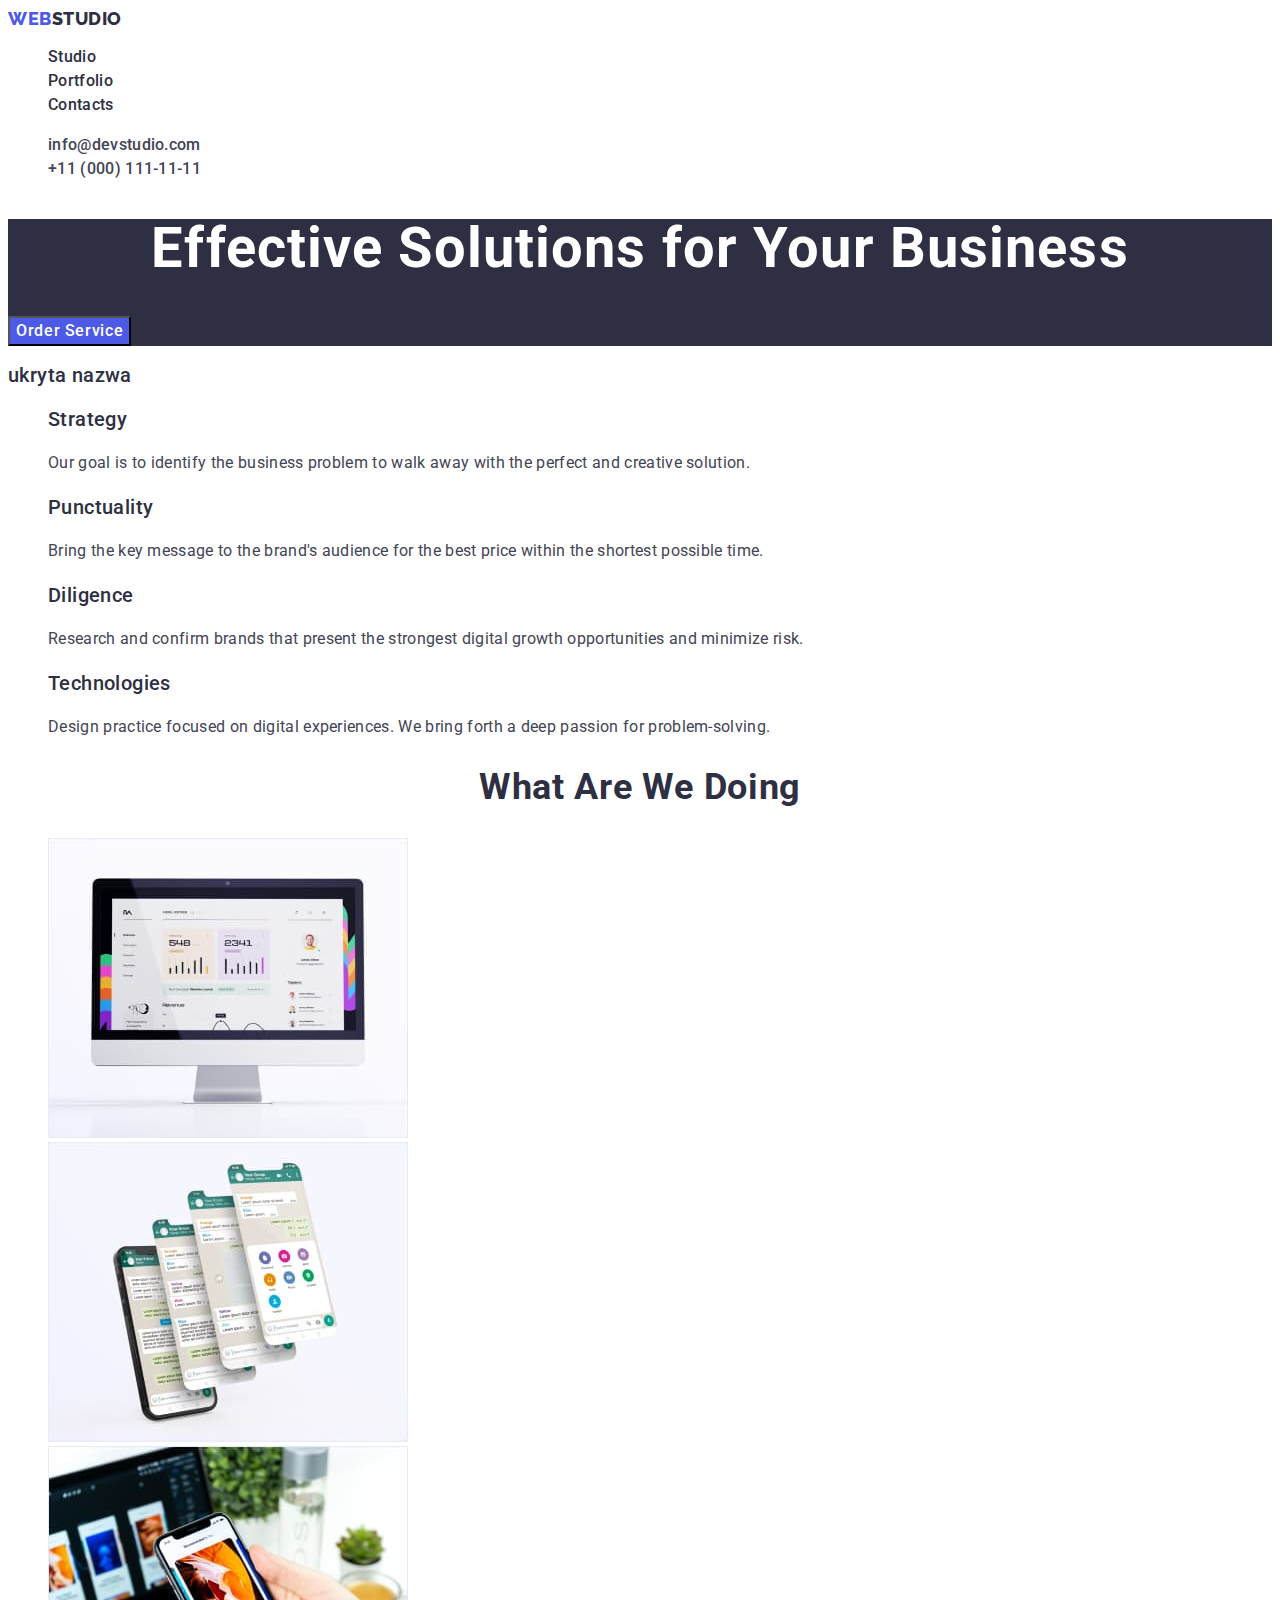
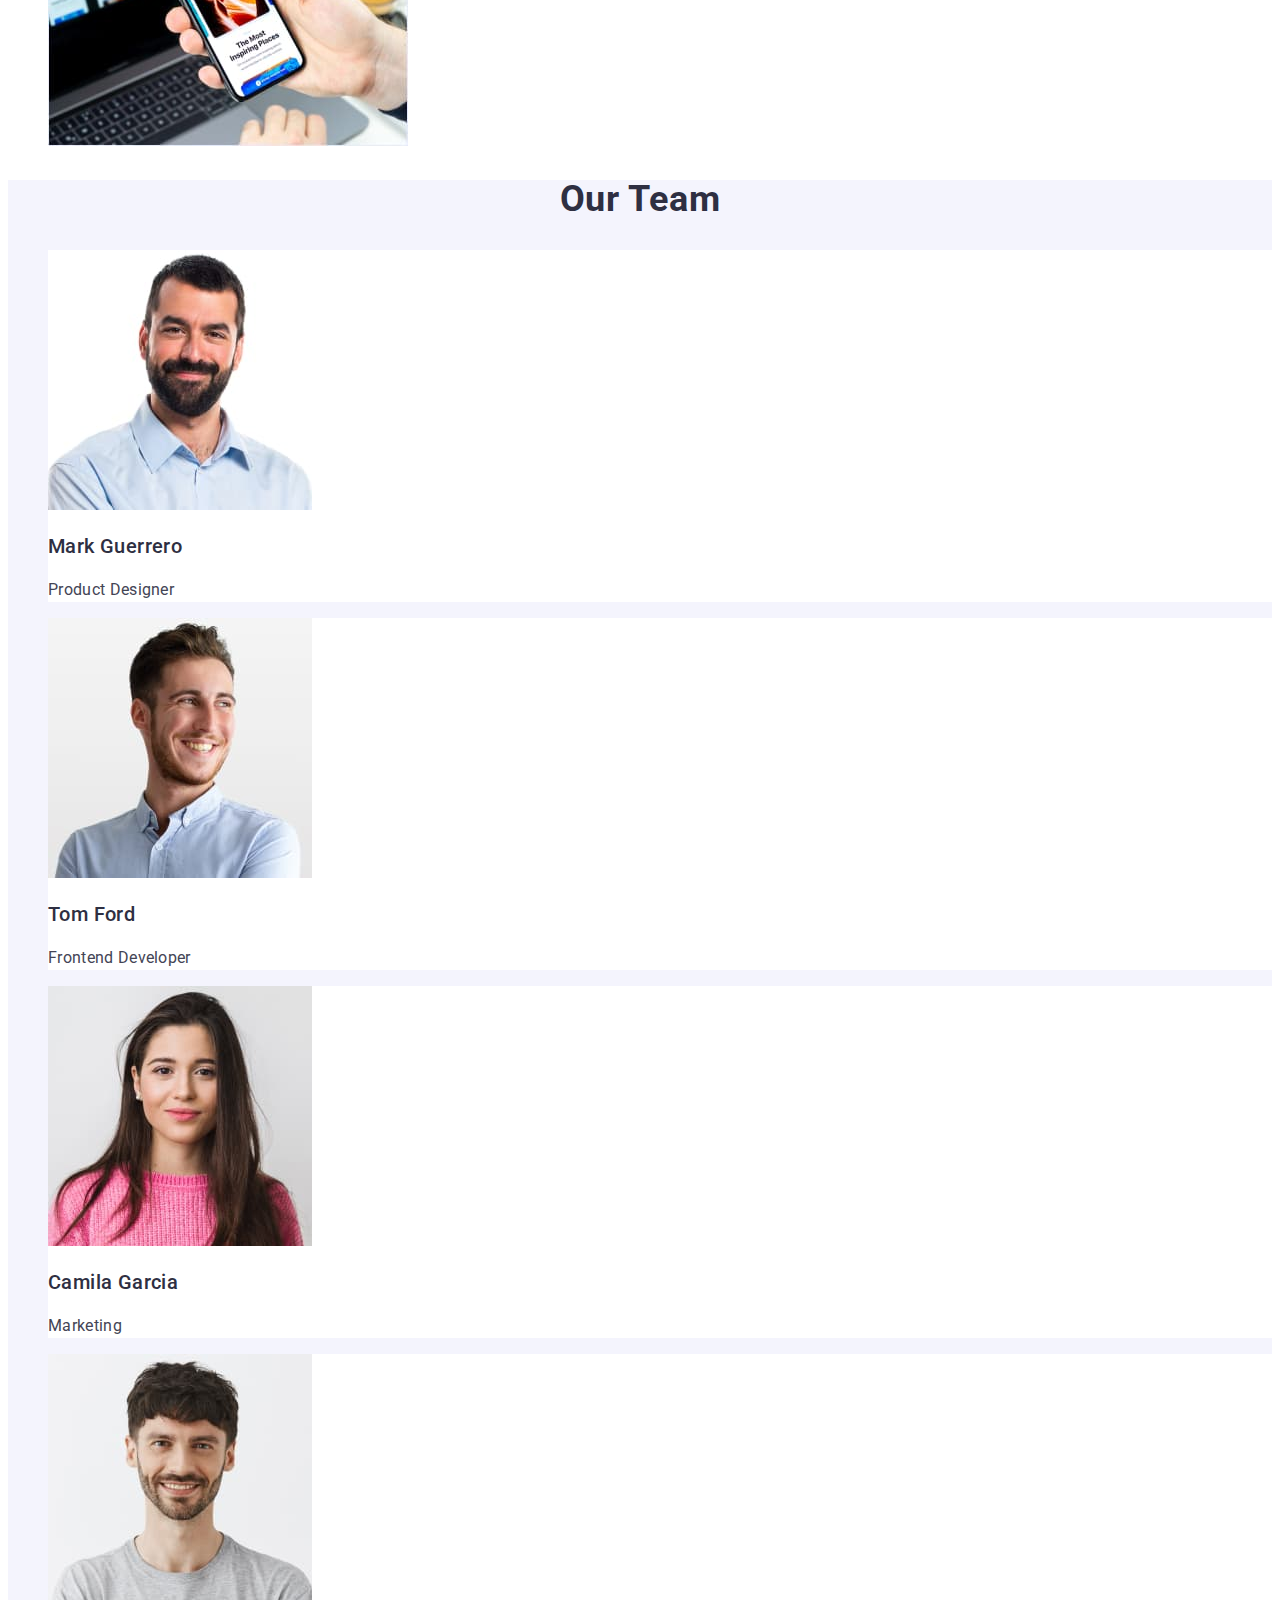
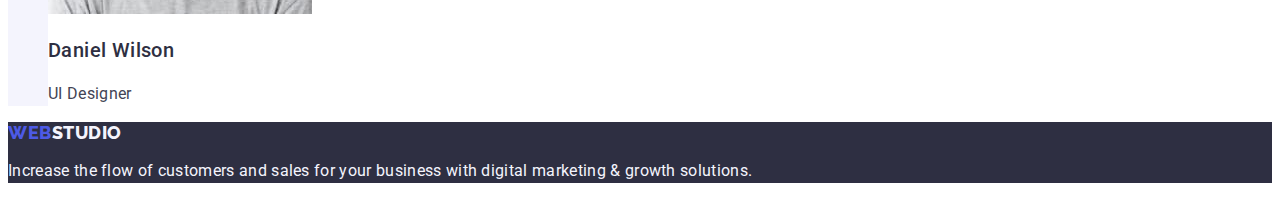
<file: index.html>
<!DOCTYPE html>
<html lang="en">
<head>
    <meta charset="UTF-8">
    <meta name="viewport" content="width=device-width, initial-scale=1.0">
    <title>Document</title>
    <link rel="preconnect" href="https://fonts.googleapis.com">
    <link rel="preconnect" href="https://fonts.gstatic.com" crossorigin>
    <link href="https://fonts.googleapis.com/css2?family=Raleway:wght@800&family=Roboto:wght@400;500;700;900&display=swap" rel="stylesheet">
    <link rel="stylesheet" href="./css/styles.css">
</head>
<body>
    <header>
        <nav>
            <a class = "logo link" href="./index.html">Web<span class = "span-header">Studio</span></a>
            
            <ul class = "list">
                <li><a class = "link" href="./index.html">Studio</a></li>
                <li><a class = "link" href="./portfolio.html">Portfolio</a></li>
                <li><a class = "link" href="">Contacts</a></li>
            </ul>
        </nav>
        
            <address class="adres">
                <ul class = "list">
                    <li><a class = "link info" href="mailto:info@devstudio.com">info@devstudio.com</a></li>
                    <li><a class = "link info" href="tel:+110001111111">+11 (000) 111-11-11</a></li>
                </ul>
            </address>
    </header>
    <main>
        <section class= "section">
            <h1 class= "main-headline">Effective Solutions for Your Business</h1>
            <button class= "main-button" type="button">Order Service</button>
        </section>
        <section>
            <h2 class="headline">ukryta nazwa</h2>
            <ul class="list">
                <li>
                    <h3 class="headline">Strategy</h3>
                    <p class="text">Our goal is to identify the business problem to walk away with the perfect and creative solution.
                    </p>
                </li>
                <li>
                    <h3 class="headline">Punctuality</h3>
                    <p class="text">Bring the key message to the brand's audience for the best price within the shortest possible time.
                    </p>
                </li>
                <li>
                    <h3 class="headline">Diligence</h3>
                    <p class="text">Research and confirm brands that present the strongest digital growth opportunities and minimize risk.
                    </p>
                </li>
                <li>
                    <h3 class="headline">Technologies</h3>
                    <p class="text">Design practice focused on digital experiences. We bring forth a deep passion for problem-solving.
                    </p>
                    
                </li>
            </ul>
        </section>
        <section>
            <h2 class= "second-headline">What are we doing</h2>
            <ul class = "list">
                <li><img class="link" src="./images/img1.jpg" alt="Old iMac." width="360" height="300"></li>
                <li><img class="link" src="./images/img2.jpg" alt="Phones." width="360" height="300"></li>
                <li><img class="link" src="./images/img3.jpg" alt="Hand with phone." width="360" height="300"></li>
            </ul>
        </section>
        <section class="last-section">
            <h2 class="second-headline">Our Team</h2>
            <ul class="list">
                <li class="list-point">
                    
                    <img class="link" src="./images/img_person1.jpg" alt="Man in blue shirt with short hair." width="264" height="260">
                    <h3 class="headline">Mark Guerrero</h3>
                    <p class="text">Product Designer</p>
                        
                </li>
                <li class="list-point">
                    
                    <img class="link" src="./images/img_person2.jpg" alt="Smiling man with blue shirt." width="264" height="260">
                    <h3 class="headline">Tom Ford</h3>
                    <p class="text">Frontend Developer</p>
                    
                </li>
                <li class="list-point">
                    
                    <img class="link" src="./images/img_person3.jpg" alt="Woman with long hair and wearing a pink sweater." width="264" height="260">
                    <h3 class="headline">Camila Garcia</h3>
                    <p class="text">Marketing</p>
                    
                </li>
                <li class="list-point">
                    
                    <img class="link" src="./images/img_person4.jpg" alt="Smiling man with white t-shirt" width="264" height="260">
                    <h3 class="headline">Daniel Wilson</h3>
                    <p class="text">UI Designer</p>
                    
                </li>
            </ul>
        </section>
    </main>
    <footer class="footer">
        <a class = "logo link" href="./index.html">Web<span class="span-footer">Studio</span></a>
        <p class="text span-footer">Increase the flow of customers and sales for your business with digital marketing & growth solutions.
        </p>
    </footer>
    
    
</body>
</html>
</file>
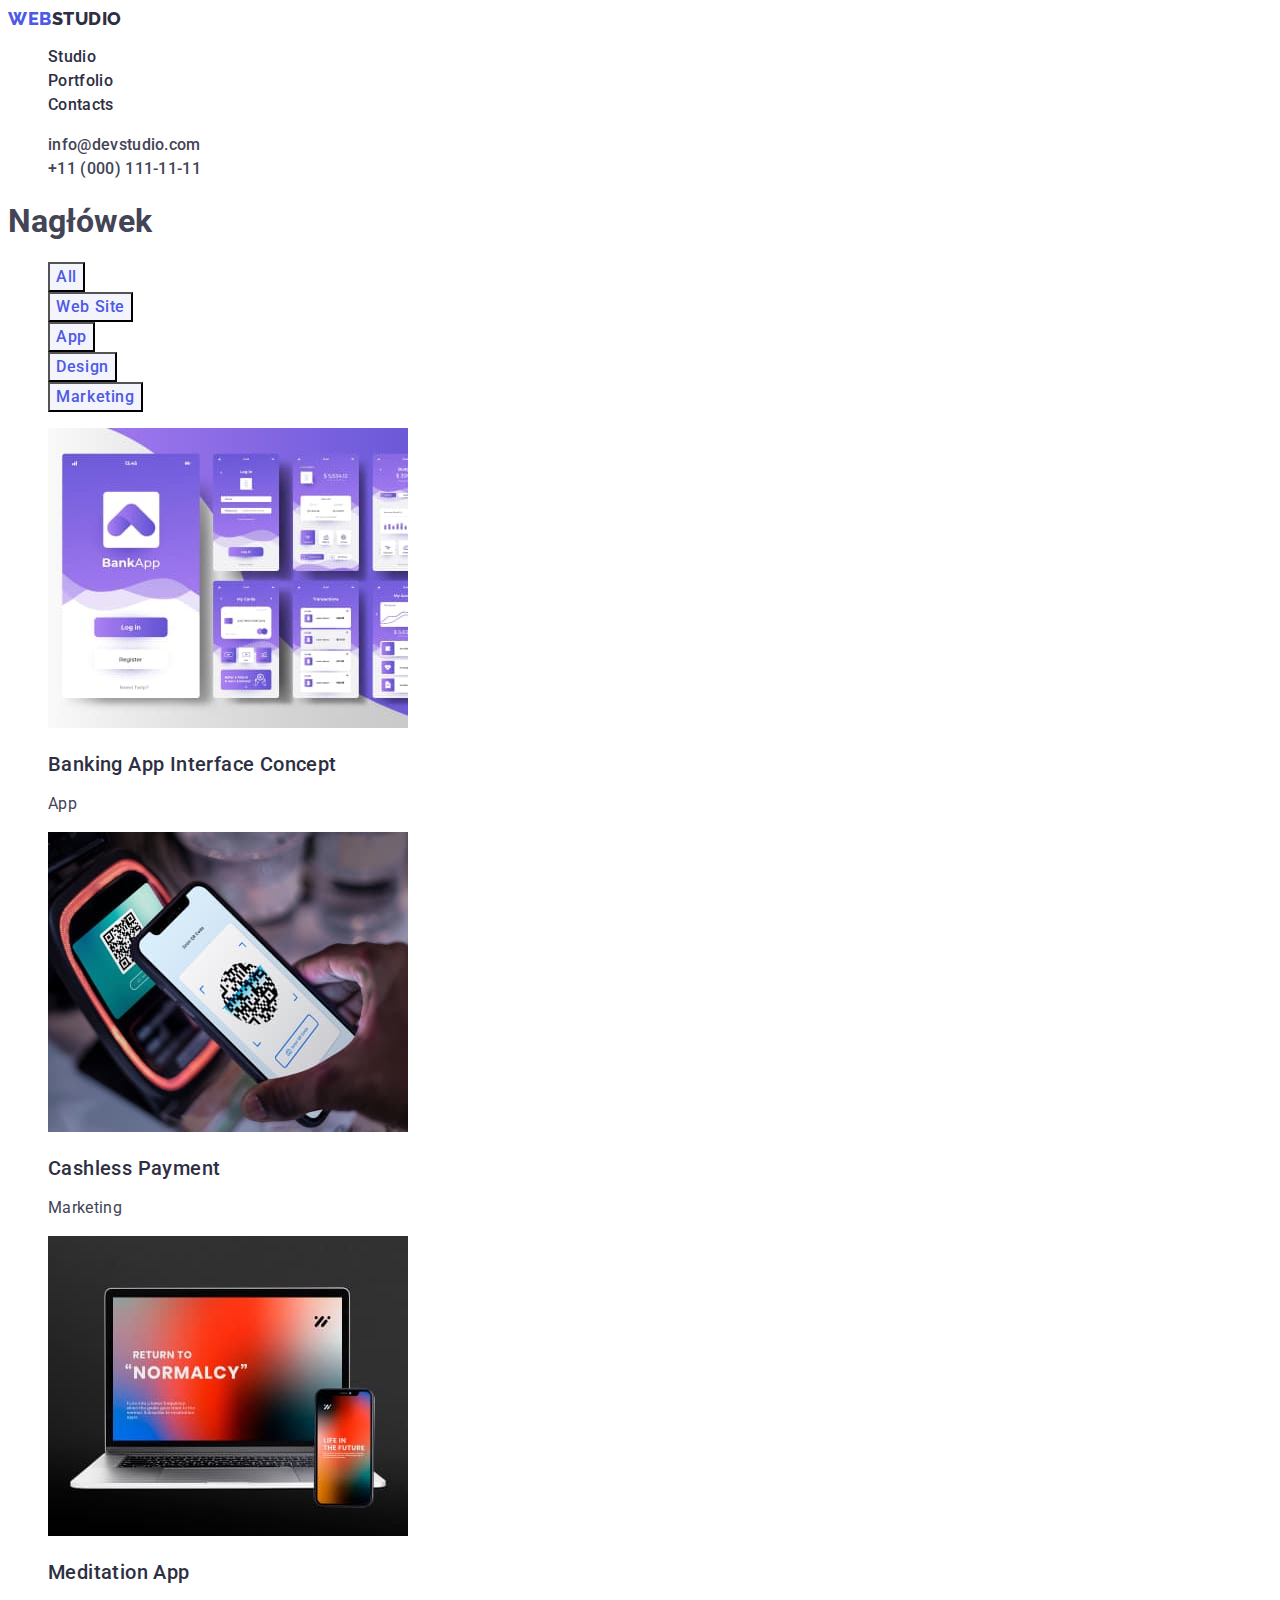
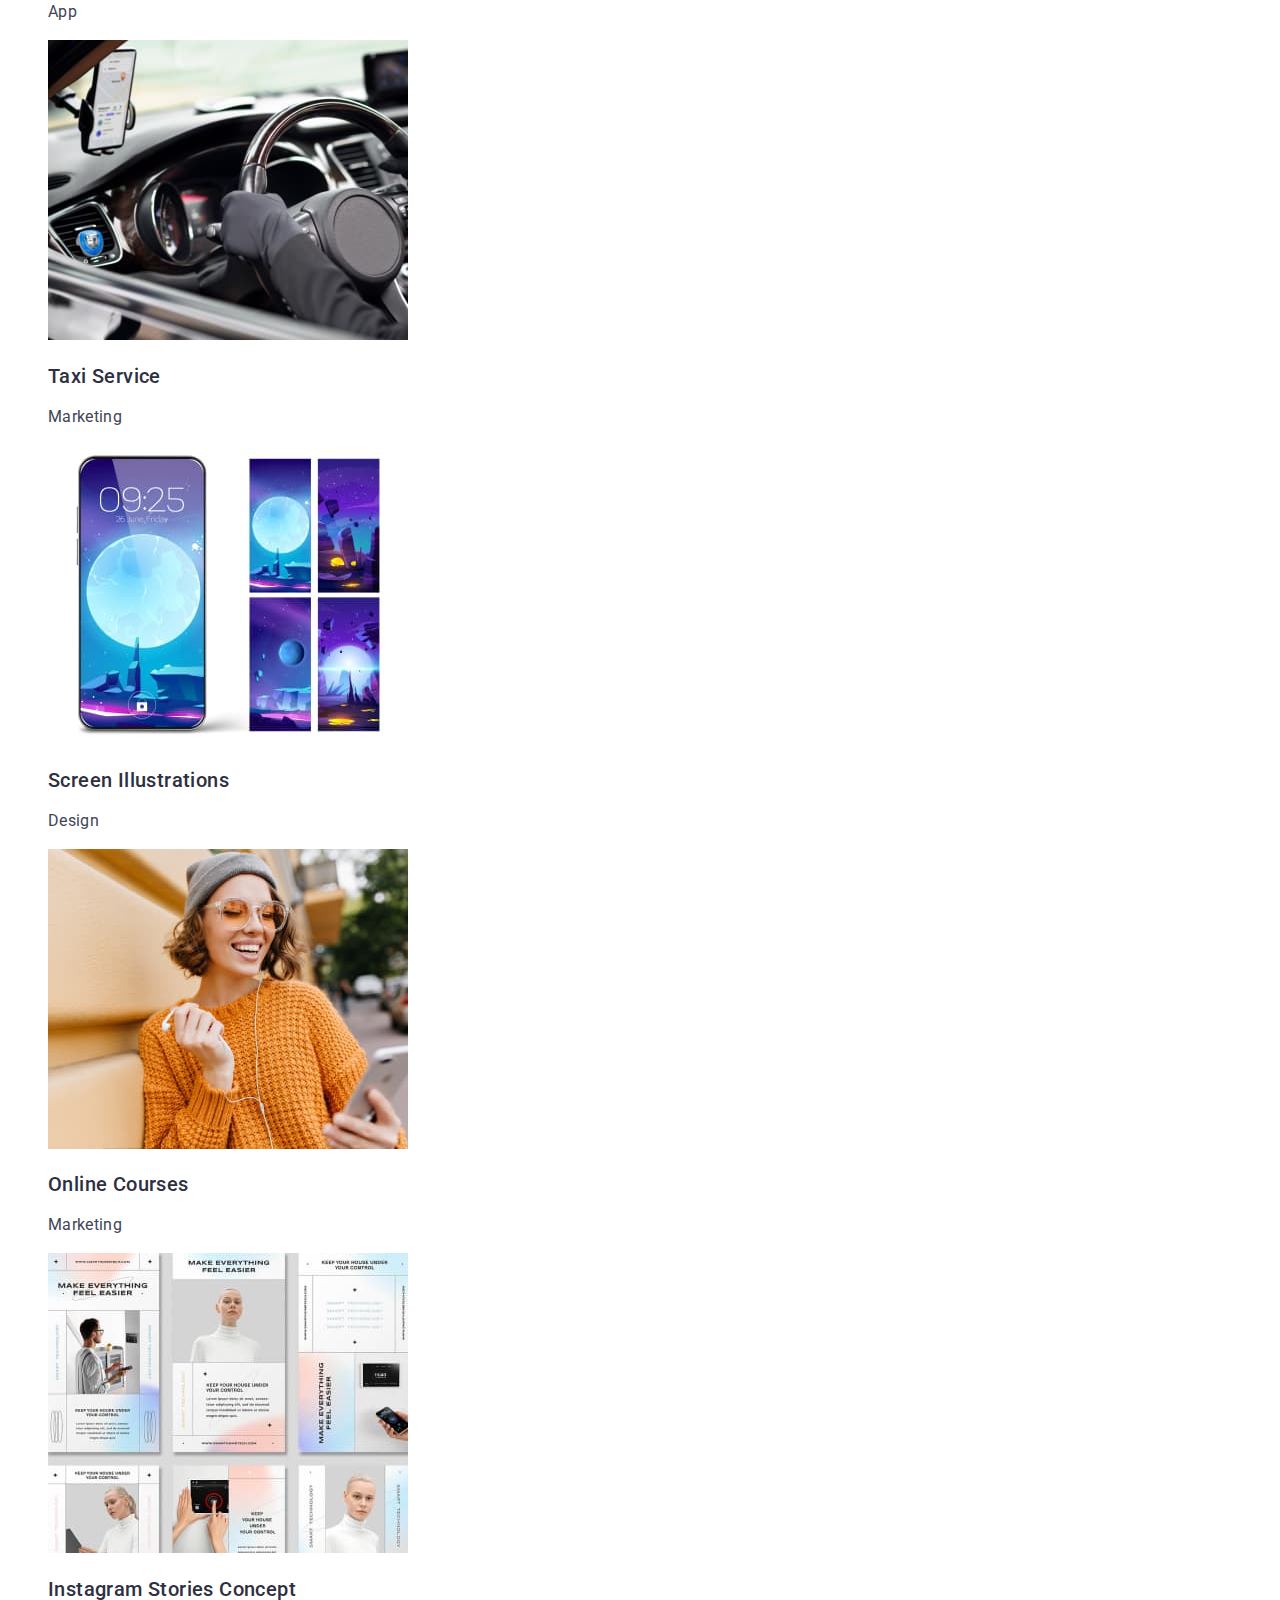
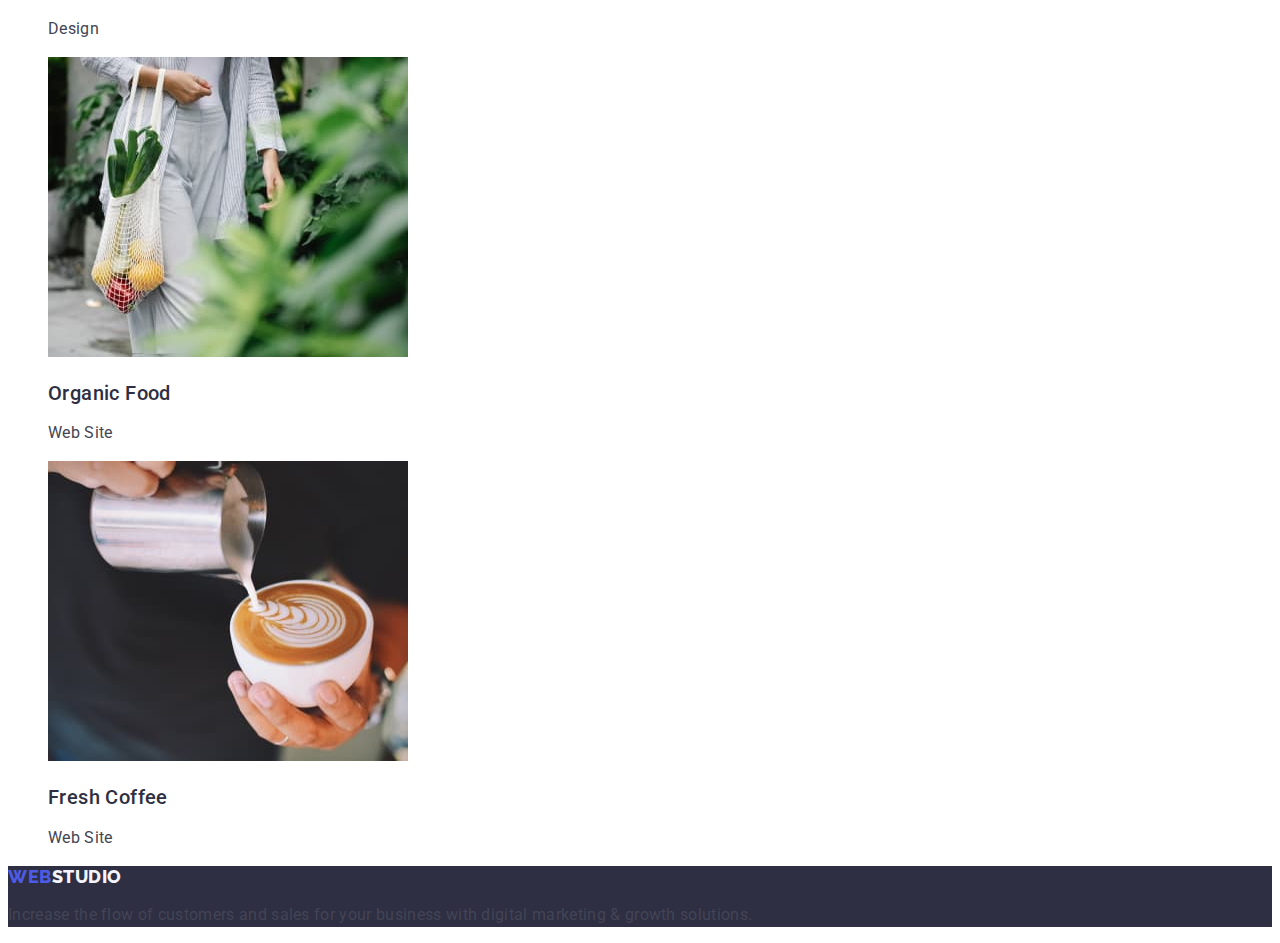
<file: portfolio.html>
<!DOCTYPE html>
<html lang="en">
<head>
    <meta charset="UTF-8">
    <meta name="viewport" content="width=device-width, initial-scale=1.0">
    <title>Document</title>
    <link rel="preconnect" href="https://fonts.googleapis.com">
    <link rel="preconnect" href="https://fonts.gstatic.com" crossorigin>
    <link href="https://fonts.googleapis.com/css2?family=Raleway:wght@800&family=Roboto:wght@400;500;700;900&display=swap" rel="stylesheet">
    <link rel="stylesheet" href="./css/styles.css">
    
</head>
<body >
    <header>
        <nav>
            <a class = "logo link" href="./index.html">Web<span class = "span-header">Studio</span></a>
            
            <ul class = "list">
                <li><a class = "link" href="./index.html">Studio</a></li>
                <li><a class = "link" href="./portfolio.html">Portfolio</a></li>
                <li><a class = "link" href="">Contacts</a></li>
            </ul>
        </nav>
        
            <address class="adres">
                <ul class = "list">
                    <li><a class = "link info" href="mailto:info@devstudio.com">info@devstudio.com</a></li>
                    <li><a class = "link info" href="tel:+110001111111">+11 (000) 111-11-11</a></li>
                </ul>
            </address>
    </header>
    <main>
        <section>
            <h1>Nagłówek</h1>
            <ul class = "list">
                <li><button type = "button" class = "button">All</button></li>
                <li><button type = "button" class = "button">Web Site</button></li>
                <li><button type = "button" class = "button">App</button></li>
                <li><button type = "button" class = "button">Design</button></li>
                <li><button type = "button" class = "button">Marketing</button></li>
            </ul>
       
            <ul class="list link">
                <li>
                    <a class="link">
                        <img src="./images/hw2_img1.jpg" alt="BankApp aplication view." width="360" height="300">
                        <h2 class="headline">Banking App Interface Concept</h2>
                        <p class="text">App</p>
                    </a>
                </li>
                <li>
                    <a class="link">
                        <img src="./images/hw2_img2.jpg" alt="QR scanning." width="360" height="300">
                        <h2 class="headline">Cashless Payment</h2>
                        <p class="text">Marketing</p>
                    </a>
                </li>
                <li>
                    <a class="link">
                        <img src="./images/hw2_img3.jpg" alt="Laptop with text 'Return to NORMALCY'." width="360" height="300">
                        <h2 class="headline">Meditation App</h2>
                        <p class="text">App</p>
                    </a>
                    
                </li>
                <li>
                    <a class="link">
                        <img src="./images/hw2_img4.jpg" alt="Steering whell car." width="360" height="300">
                        <h2 class="headline"> Taxi Service</h2>
                        <p class="text">Marketing</p>
                    </a>
                    
                </li>
                <li>
                    <a class="link">
                        <img src="./images/hw2_img5.jpg" alt="phone with screens." width="360" height="300">
                        <h2 class="headline">Screen Illustrations</h2>
                        <p class="text">Design</p></a>
                    
                </li>
                <li>
                    <a class="link">
                        <img src="./images/hw2_img6.jpg" alt="Smiling woman with phone in hand." width="360" height="300">
                        <h2 class="headline">Online Courses</h2>
                        <p class="text">Marketing</p>
                    </a>
                </li>
                <li>
                    <a class="link">
                        <img src="./images/hw2_img7.jpg" alt="Photos of people with descriptions." width="360" height="300">
                        <h2 class="headline">Instagram Stories Concept</h2>
                        <p class="text">Design</p>
                    </a>
                </li>
                <li>
                    <a class="link">
                        <img src="./images/hw2_img8.jpg" alt="Person carries a bag with vegetables." width="360" height="300">
                        <h2 class="headline">Organic Food</h2>
                        <p class="text">Web Site</p>
                    </a>
                </li>
                <li>
                    <a class="link">
                        <img src="./images/hw2_img9.jpg" alt="Person makes coffee with pattern." width="360" height="300">
                        <h2 class="headline">Fresh Coffee</h2>
                        <p class="text">Web Site</p>
                    </a>
                </li>
            </ul>
        </section>


    </main>
    
<footer class="footer">
    <a class = "logo link" href="./index.html">Web<span class="span-footer">Studio</span></a>
    <p class="text">Increase the flow of customers and sales for your business with digital marketing & growth solutions.
    </p>
</footer>

</body>
</html>
</file>
<file: css/styles.css>
:root{
    
    --Primary-Brand:#4D5AE5;

    --Pressed-state:#404BBF;

    --Dark:#2E2F42;
        
    --Success:#31D0AA;

    --Text:#434455;

    --Subtle-Text:#8E8F99;

    --Accent:#E7E9FC;

    --Light:#F4F4FD;

    --Modal-overlay:#2E2F42;

    --Hero-background:#2E2F42;

    --White-background:#FFFFFF;

    --Modal-background:#FCFCFC;

}

body{
    color:var(--Text);
    font-family: Roboto, sans-serif;
    background-color: var(--White-background);

}


/*STYLES LINK*/
.link{
    color:var(--Dark);
    font-weight: 500;
    font-size: 16px;
    line-height: 1.5;
    letter-spacing: 0.02em;
    color: var(--Dark);
    text-decoration: none;
}

.empty-link:hover,
.link:hover{
    color:var(--Pressed-state)
}

.link:active{
    color: var(--Pressed-state);
}

.empty-link:focus,
.link:focus{
    color:var(--Pressed-state)
}




/*STYLES BUTTON*/

.main-button:hover,
.button:hover{
    color: var(--White-background);
    background-color: var(--Pressed-state);
    cursor: pointer;
}

.main-button:focus,
.button:focus{
    color:var(--White-background);
    background-color:var(--Pressed-state);
}
.button:active{
    color: var(--White-background);
    background-color: var(--Pressed-state);
}

.button{
    cursor: pointer;
    font-family: Roboto , sans-serif;
    font-weight: 500;
    font-size: 16px;
    line-height: 1.5;
    letter-spacing: 0.04em;
    color: var(--Primary-Brand);
    background-color: var(--Light);
}

.main-button{
    cursor: pointer;
    font-family: Roboto , sans-serif;
    font-weight: 500;
    font-size: 16px;
    line-height: 1.5;
    letter-spacing: 0.04em;
    color: var(--White-background);
    background-color: var(--Primary-Brand);

}

/*STYLES HEADLINE*/

.headline{
    font-weight: 500;
    font-size: 20px;
    line-height: 1.2;
    letter-spacing: 0.02em;
    color:var(--Dark)
}

.second-headline{
    font-size: 36px;
    line-height: 1.11;
    letter-spacing: 0.02em;
    text-align: center;
    text-transform: capitalize;
    color: var(--Dark);
}



.main-headline{
    font-size: 56px;
    line-height: 1.07;
    text-align: center;
    letter-spacing: 0.02em;
    color: var(--White-background);
}

.text{
    font-size: 16px;
    line-height: 1.5;
    color:var(--Text);
    font-weight: 400;
    letter-spacing: 0.02em;
}

.list{
    list-style: none;
    
}

.footer{
    background-color:var(--Dark);
}


.span-header{
    color: var(--Dark);
}

.span-footer{
    color: var(--Light);
}


.info{
    color:var(--Text);
    
}

.logo{
    font-family: Raleway,sans-serif;
    font-weight: 800;
    font-size: 18px;
    line-height: 1.17;
    letter-spacing: 0.03em;
    text-transform: uppercase;
    color:var(--Primary-Brand);
    text-decoration: none;
}

.adres{
    font-style: normal;
}

.section{
    background-color:var(--Hero-background);
}

.last-section{
    background-color: var(--Light);
}

.list-point{
    background-color: var(--White-background);
}
</file>
